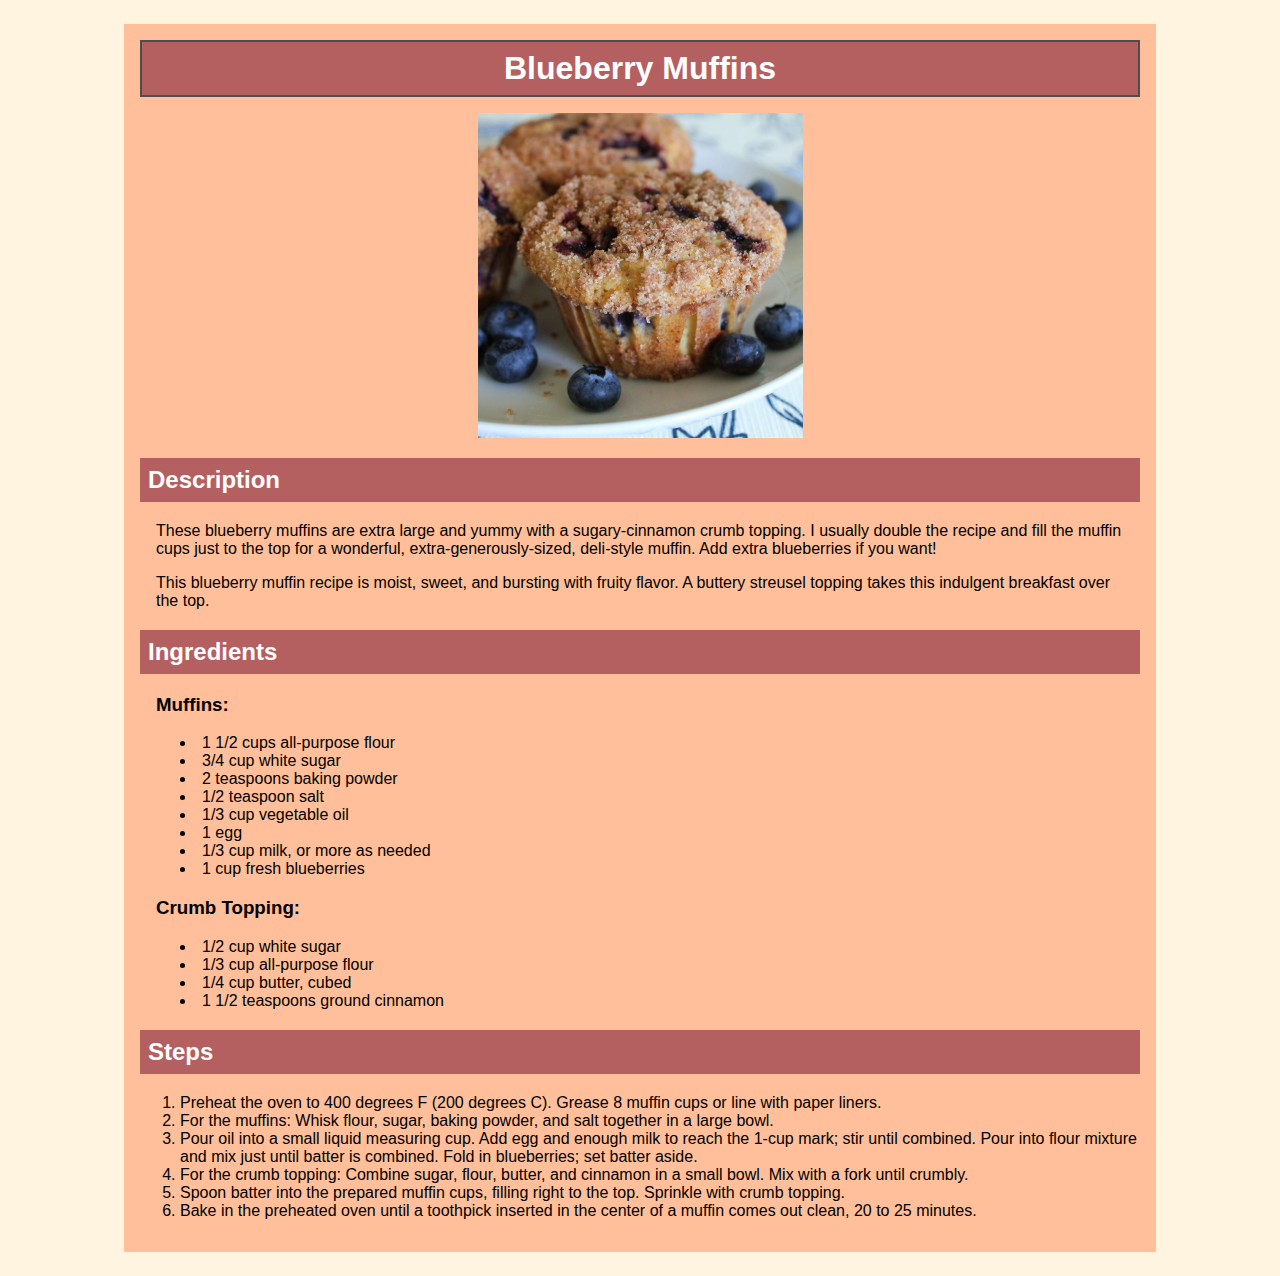
<file: recipes/blueberry-muffins.html>
<!DOCTYPE html>
<html lang="en">
  <head>
    <meta charset="UTF-8" />
    <meta name="viewport" content="width=device-width, initial-scale=1.0" />
    <title>Blueberry Muffins</title>
    <link rel="stylesheet" href="../styles.css" />
  </head>
  <body>
    <div class="content">
      <h1>Blueberry Muffins</h1>
      <img
        class="food"
        src="../images/blueberry-muffins.jpg"
        alt="Blueberry muffins"
      />

      <h2>Description</h2>
      <p>
        These blueberry muffins are extra large and yummy with a sugary-cinnamon
        crumb topping. I usually double the recipe and fill the muffin cups just
        to the top for a wonderful, extra-generously-sized, deli-style muffin.
        Add extra blueberries if you want!
      </p>
      <p>
        This blueberry muffin recipe is moist, sweet, and bursting with fruity
        flavor. A buttery streusel topping takes this indulgent breakfast over
        the top.
      </p>

      <h2>Ingredients</h2>
      <h3>Muffins:</h3>
      <ul>
        <li>1 1/2 cups all-purpose flour</li>
        <li>3/4 cup white sugar</li>
        <li>2 teaspoons baking powder</li>
        <li>1/2 teaspoon salt</li>
        <li>1/3 cup vegetable oil</li>
        <li>1 egg</li>
        <li>1/3 cup milk, or more as needed</li>
        <li>1 cup fresh blueberries</li>
      </ul>
      <h3>Crumb Topping:</h3>
      <ul>
        <li>1/2 cup white sugar</li>
        <li>1/3 cup all-purpose flour</li>
        <li>1/4 cup butter, cubed</li>
        <li>1 1/2 teaspoons ground cinnamon</li>
      </ul>

      <h2>Steps</h2>
      <ol>
        <li>
          Preheat the oven to 400 degrees F (200 degrees C). Grease 8 muffin
          cups or line with paper liners.
        </li>
        <li>
          For the muffins: Whisk flour, sugar, baking powder, and salt together
          in a large bowl.
        </li>
        <li>
          Pour oil into a small liquid measuring cup. Add egg and enough milk to
          reach the 1-cup mark; stir until combined. Pour into flour mixture and
          mix just until batter is combined. Fold in blueberries; set batter
          aside.
        </li>
        <li>
          For the crumb topping: Combine sugar, flour, butter, and cinnamon in a
          small bowl. Mix with a fork until crumbly.
        </li>
        <li>
          Spoon batter into the prepared muffin cups, filling right to the top.
          Sprinkle with crumb topping.
        </li>
        <li>
          Bake in the preheated oven until a toothpick inserted in the center of
          a muffin comes out clean, 20 to 25 minutes.
        </li>
      </ol>
    </div>
  </body>
</html>
</file>
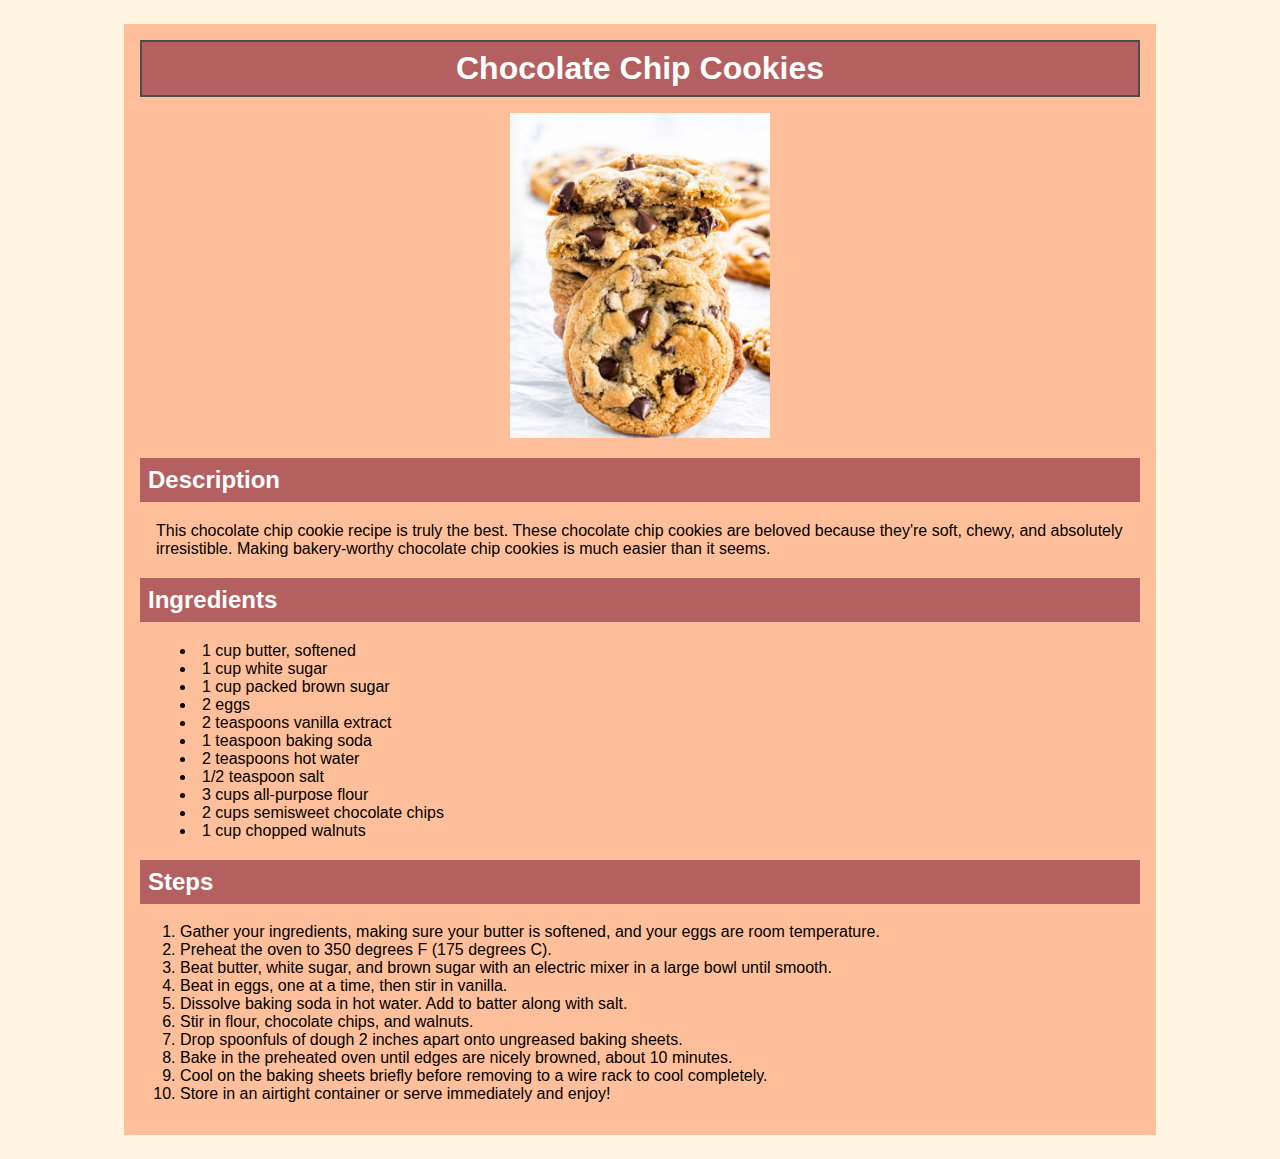
<file: recipes/chocolate-chip-cookies.html>
<!DOCTYPE html>
<html lang="en">
  <head>
    <meta charset="UTF-8" />
    <meta name="viewport" content="width=device-width, initial-scale=1.0" />
    <title>Chocolate Chip Cookies</title>
    <link rel="stylesheet" href="../styles.css" />
  </head>
  <body>
    <div class="content">
      <h1>Chocolate Chip Cookies</h1>
      <img
        class="food"
        src="../images/chocolate-chip-cookies.jpg"
        alt="Chocolate chip cookies"
      />
      <h2>Description</h2>
      <p>
        This chocolate chip cookie recipe is truly the best. These chocolate
        chip cookies are beloved because they're soft, chewy, and absolutely
        irresistible. Making bakery-worthy chocolate chip cookies is much easier
        than it seems.
      </p>

      <h2>Ingredients</h2>
      <ul>
        <li>1 cup butter, softened</li>
        <li>1 cup white sugar</li>
        <li>1 cup packed brown sugar</li>
        <li>2 eggs</li>
        <li>2 teaspoons vanilla extract</li>
        <li>1 teaspoon baking soda</li>
        <li>2 teaspoons hot water</li>
        <li>1/2 teaspoon salt</li>
        <li>3 cups all-purpose flour</li>
        <li>2 cups semisweet chocolate chips</li>
        <li>1 cup chopped walnuts</li>
      </ul>

      <h2>Steps</h2>
      <ol>
        <li>
          Gather your ingredients, making sure your butter is softened, and your
          eggs are room temperature.
        </li>
        <li>Preheat the oven to 350 degrees F (175 degrees C).</li>
        <li>
          Beat butter, white sugar, and brown sugar with an electric mixer in a
          large bowl until smooth.
        </li>
        <li>Beat in eggs, one at a time, then stir in vanilla.</li>
        <li>
          Dissolve baking soda in hot water. Add to batter along with salt.
        </li>
        <li>Stir in flour, chocolate chips, and walnuts.</li>
        <li>
          Drop spoonfuls of dough 2 inches apart onto ungreased baking sheets.
        </li>
        <li>
          Bake in the preheated oven until edges are nicely browned, about 10
          minutes.
        </li>
        <li>
          Cool on the baking sheets briefly before removing to a wire rack to
          cool completely.
        </li>
        <li>Store in an airtight container or serve immediately and enjoy!</li>
      </ol>
    </div>
  </body>
</html>
</file>
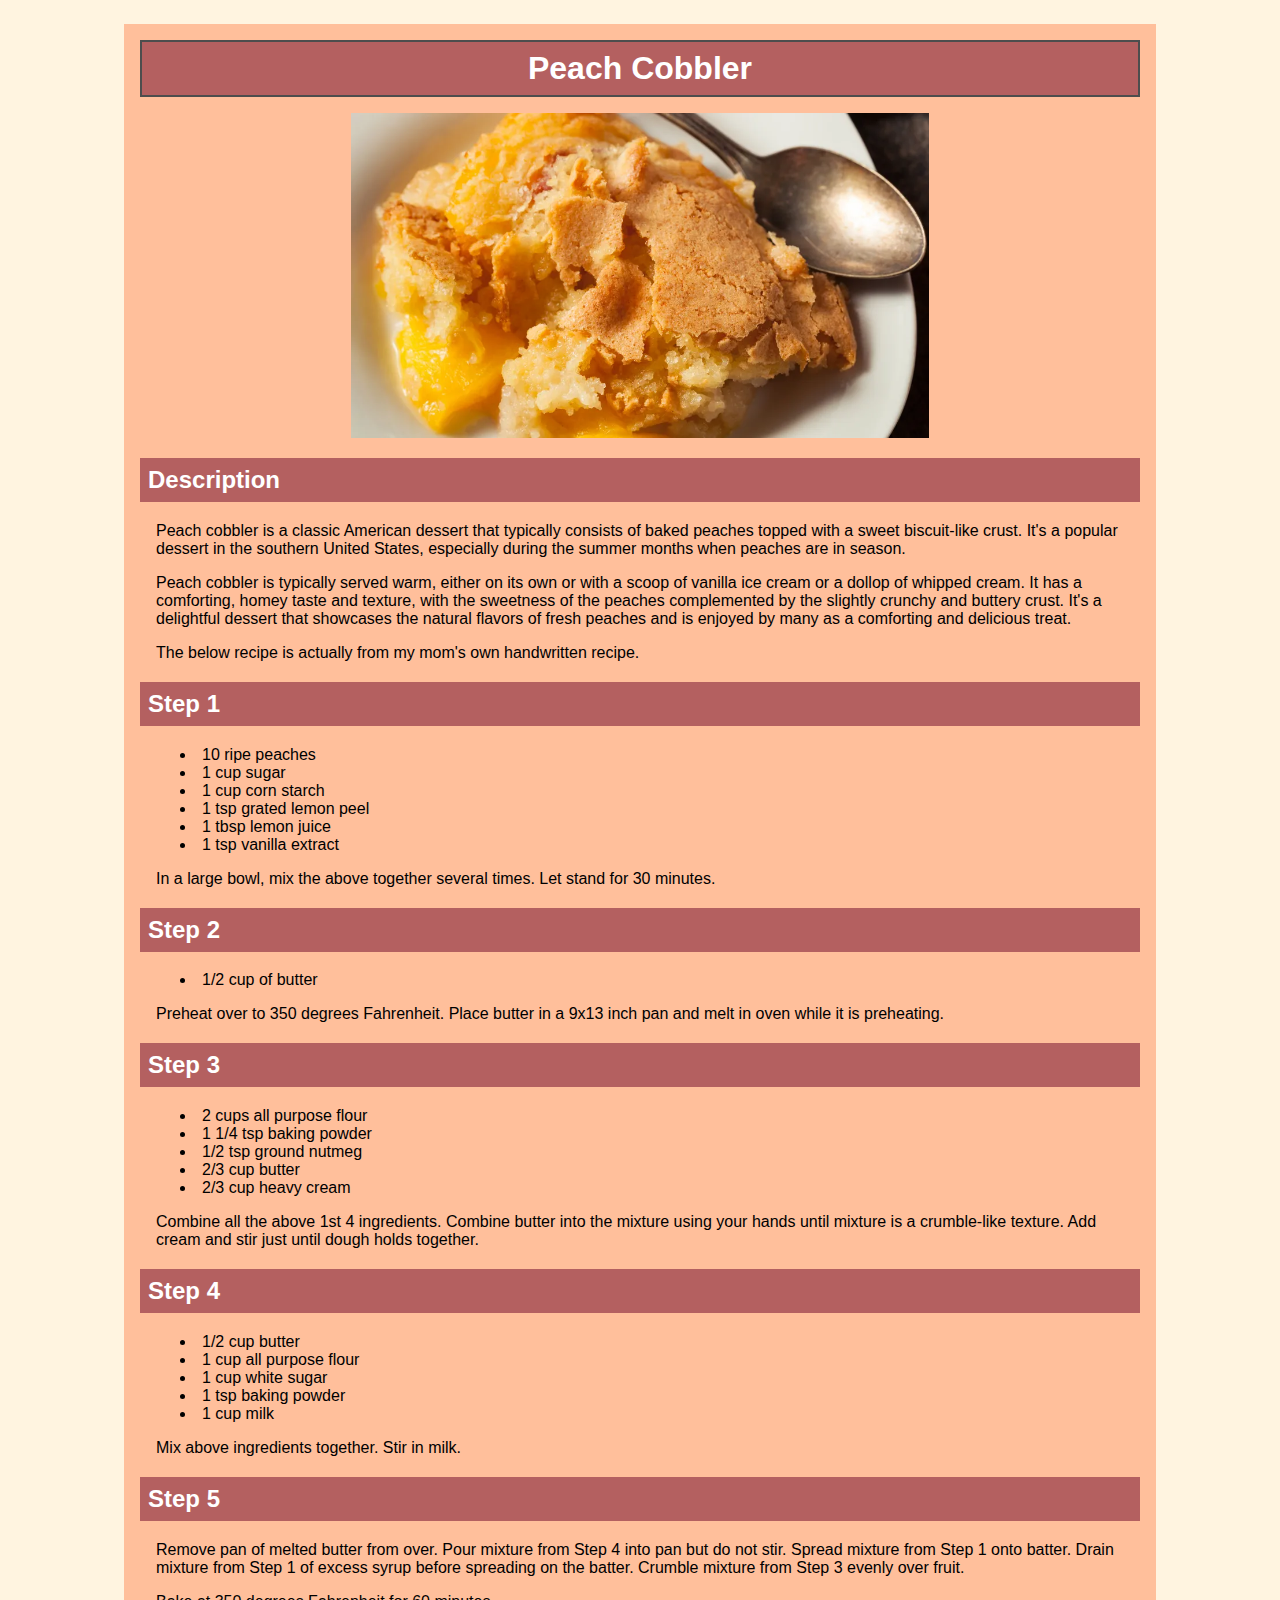
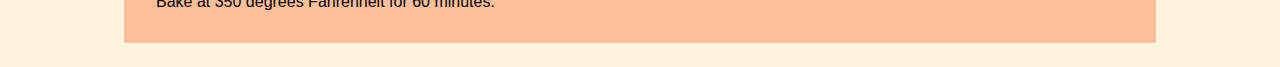
<file: recipes/peach-cobbler.html>
<!DOCTYPE html>
<html lang="en">
  <head>
    <meta charset="UTF-8" />
    <meta name="viewport" content="width=device-width, initial-scale=1.0" />
    <title>Peach Cobbler</title>
    <link rel="stylesheet" href="../styles.css" />
  </head>
  <body>
    <div class="content">
      <h1>Peach Cobbler</h1>
      <img
        class="food"
        src="../images/peach-cobbler.webp"
        alt="Peach cobbler"
      />

      <h2>Description</h2>
      <p>
        Peach cobbler is a classic American dessert that typically consists of
        baked peaches topped with a sweet biscuit-like crust. It's a popular
        dessert in the southern United States, especially during the summer
        months when peaches are in season.
      </p>
      <p>
        Peach cobbler is typically served warm, either on its own or with a
        scoop of vanilla ice cream or a dollop of whipped cream. It has a
        comforting, homey taste and texture, with the sweetness of the peaches
        complemented by the slightly crunchy and buttery crust. It's a
        delightful dessert that showcases the natural flavors of fresh peaches
        and is enjoyed by many as a comforting and delicious treat.
      </p>
      <p>The below recipe is actually from my mom's own handwritten recipe.</p>

      <h2>Step 1</h2>
      <ul>
        <li>10 ripe peaches</li>
        <li>1 cup sugar</li>
        <li>1 cup corn starch</li>
        <li>1 tsp grated lemon peel</li>
        <li>1 tbsp lemon juice</li>
        <li>1 tsp vanilla extract</li>
      </ul>
      <p>
        In a large bowl, mix the above together several times. Let stand for 30
        minutes.
      </p>

      <h2>Step 2</h2>
      <ul>
        <li>1/2 cup of butter</li>
      </ul>
      <p>
        Preheat over to 350 degrees Fahrenheit. Place butter in a 9x13 inch pan
        and melt in oven while it is preheating.
      </p>

      <h2>Step 3</h2>
      <ul>
        <li>2 cups all purpose flour</li>
        <li>1 1/4 tsp baking powder</li>
        <li>1/2 tsp ground nutmeg</li>
        <li>2/3 cup butter</li>
        <li>2/3 cup heavy cream</li>
      </ul>
      <p>
        Combine all the above 1st 4 ingredients. Combine butter into the mixture
        using your hands until mixture is a crumble-like texture. Add cream and
        stir just until dough holds together.
      </p>

      <h2>Step 4</h2>
      <ul>
        <li>1/2 cup butter</li>
        <li>1 cup all purpose flour</li>
        <li>1 cup white sugar</li>
        <li>1 tsp baking powder</li>
        <li>1 cup milk</li>
      </ul>
      <p>Mix above ingredients together. Stir in milk.</p>

      <h2>Step 5</h2>
      <p>
        Remove pan of melted butter from over. Pour mixture from Step 4 into pan
        but do not stir. Spread mixture from Step 1 onto batter. Drain mixture
        from Step 1 of excess syrup before spreading on the batter. Crumble
        mixture from Step 3 evenly over fruit.
      </p>
      <p>Bake at 350 degrees Fahrenheit for 60 minutes.</p>
    </div>
  </body>
</html>
</file>
<file: styles.css>
body {
    font-family: 'Verdana', 'Helvetica', sans-serif;
    background-color: #FFF4E0;
}

.content {
    width: 1000px;
    margin: 24px auto;
    padding: 16px;
    background-color: #FFBF9B;
}

h1,
.index-list {
    text-align: center;
}

h1,
h2 {
    padding: 8px;
    background-color: #B46060;
    color: white;
}

h1 {
    margin: auto;
    border: 2px solid #4D4D4D;
}

h3, p {
    padding-left: 16px;
    padding-right: 16px
}

ul {
    list-style-position: inside;
}

img {
    display: block;
    margin: 16px auto;
    height: 325px;
    width: auto;
}
</file>
